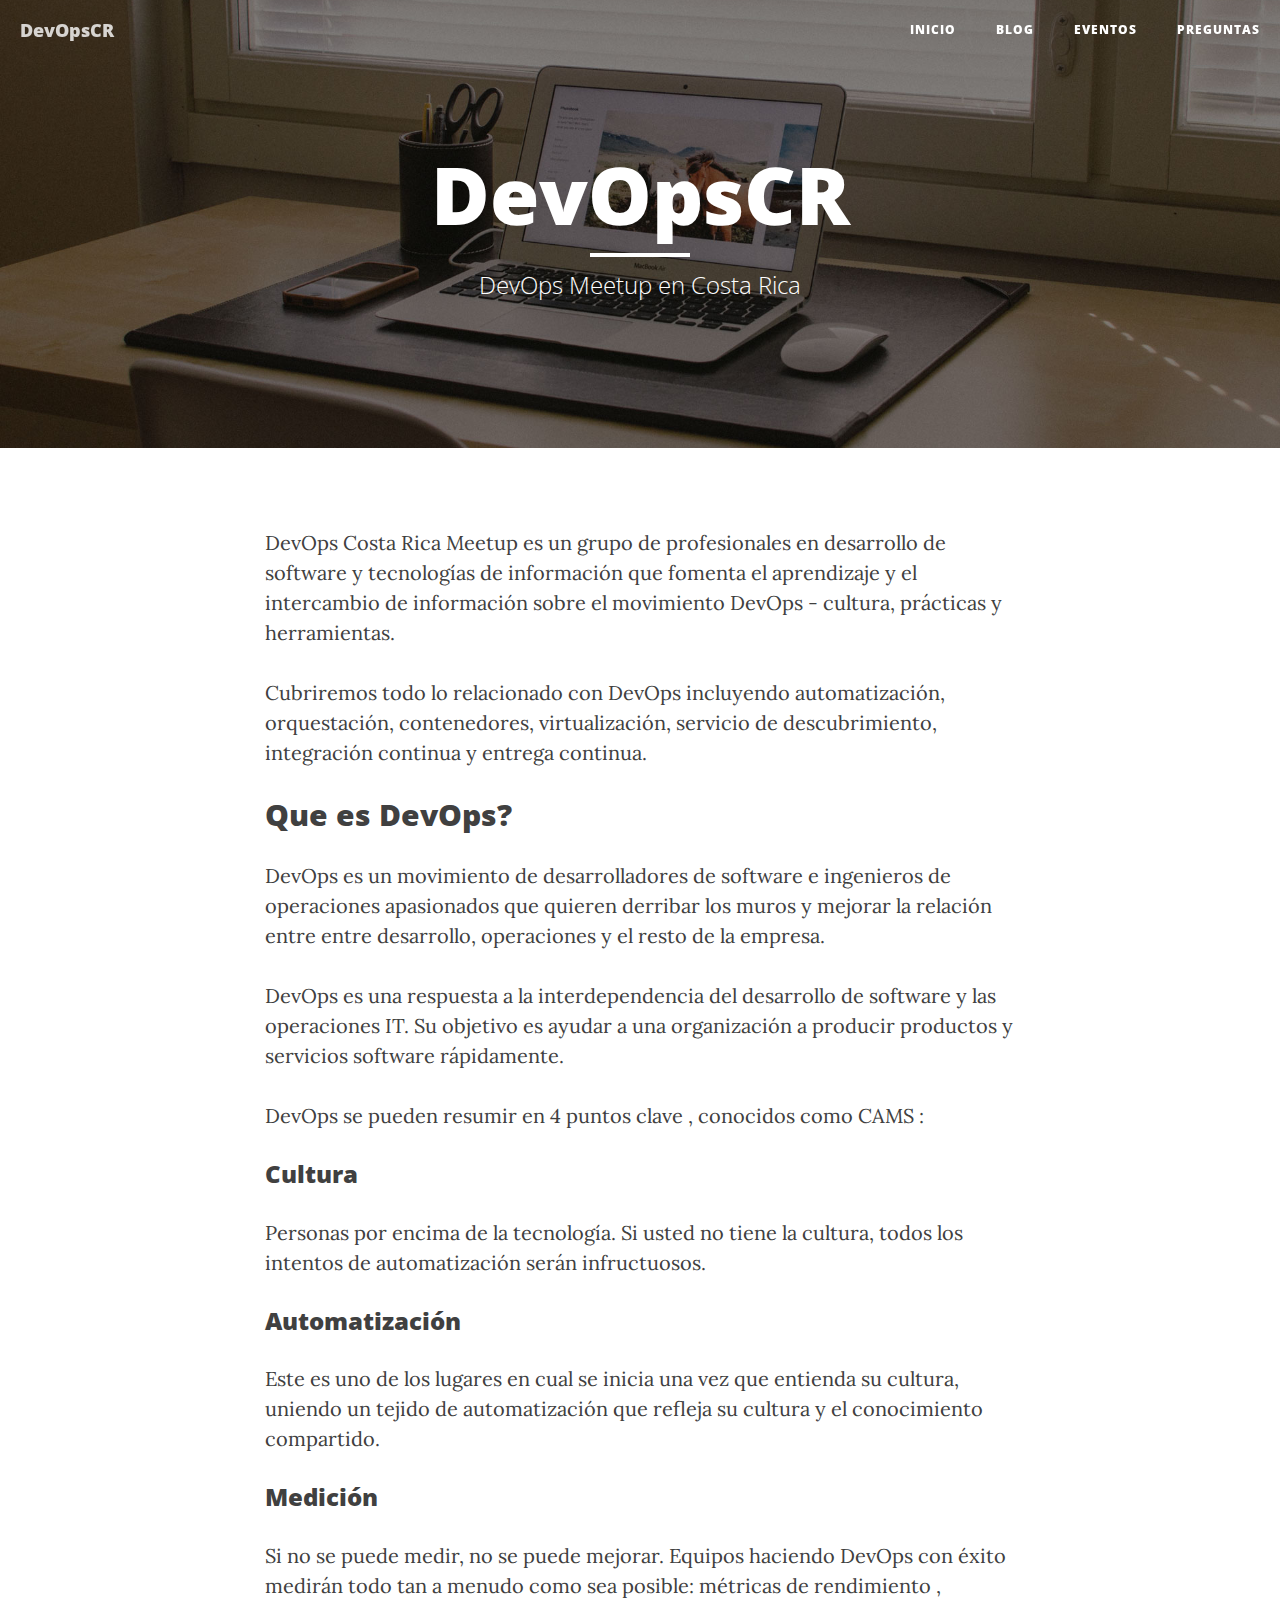
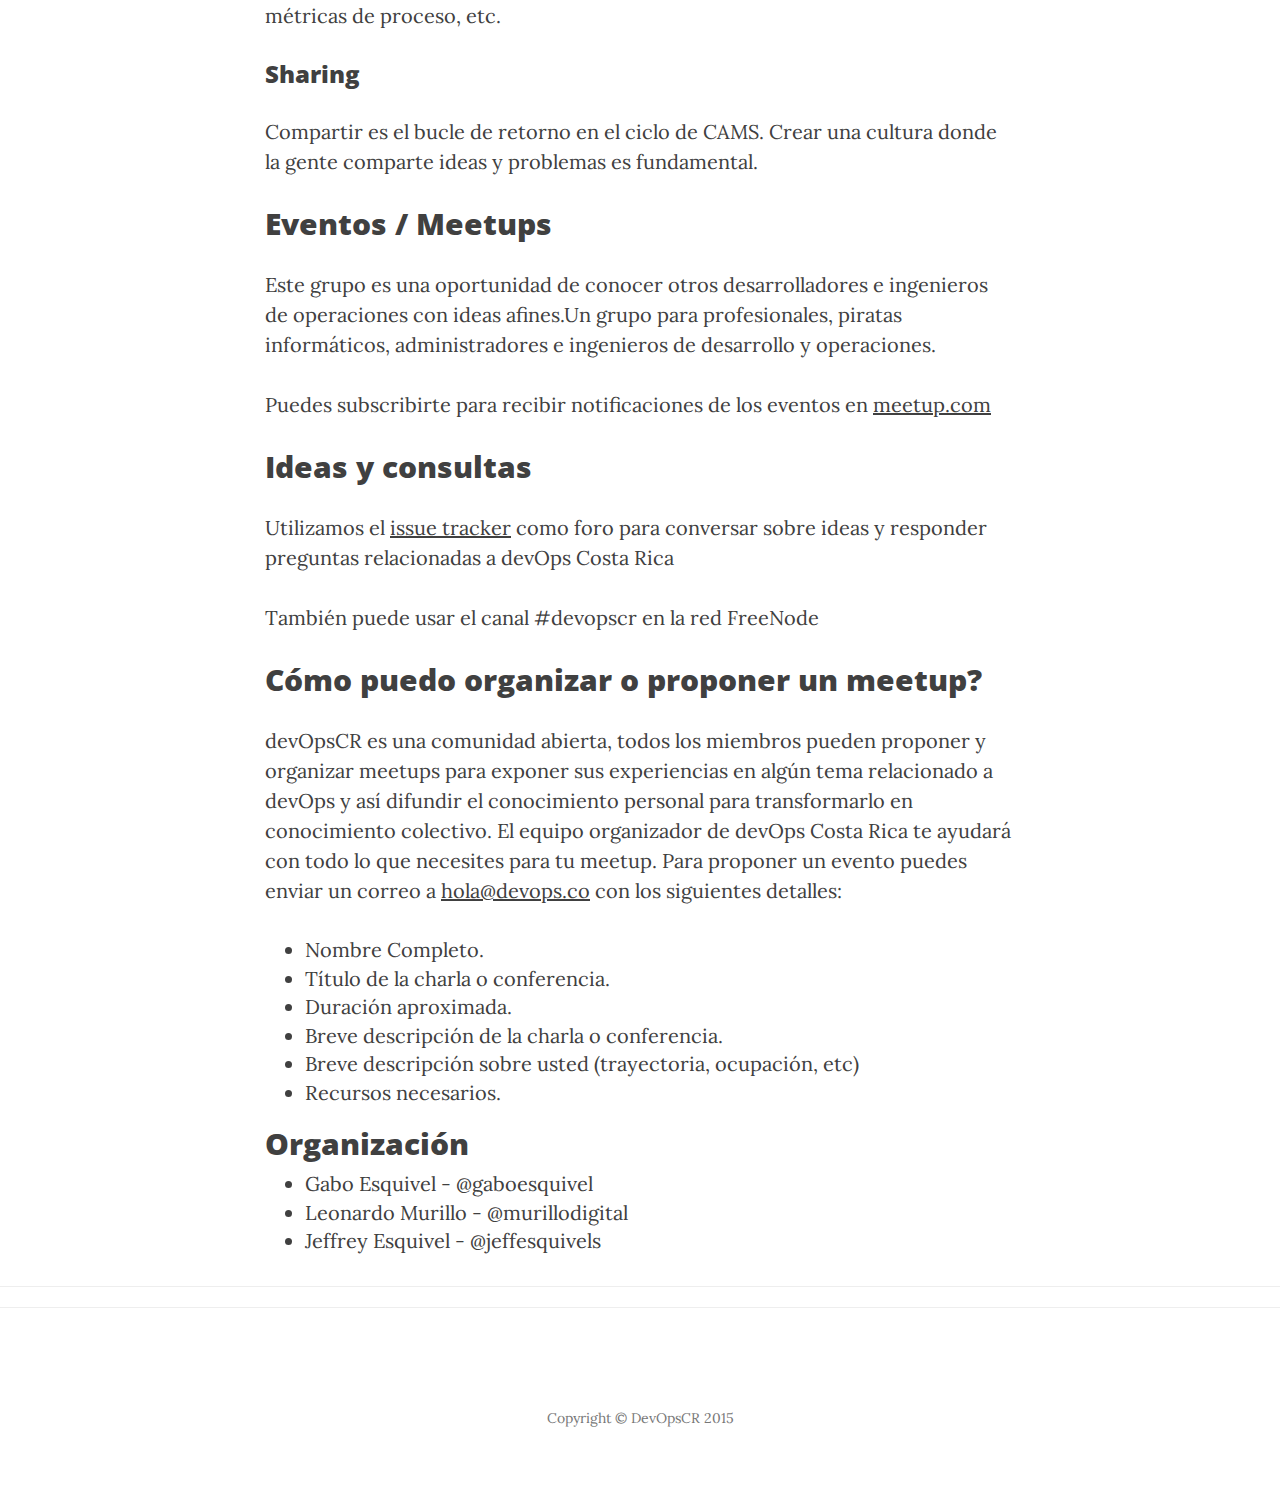
<file: index.html>
<!DOCTYPE html><html lang="en"><head><meta charset="utf-8"><meta name="viewport" content="width=device-width, initial-scale=1.0"><title>DevOpsCR</title><link href="http://maxcdn.bootstrapcdn.com/font-awesome/4.1.0/css/font-awesome.min.css" rel="stylesheet" type="text/css"><link href="http://fonts.googleapis.com/css?family=Lora:400,700,400italic,700italic" rel="stylesheet" type="text/css"><link href="http://fonts.googleapis.com/css?family=Open+Sans:300italic,400italic,600italic,700italic,800italic,400,300,600,700,800" rel="stylesheet" type="text/css"><link rel="stylesheet" href="/assets/css/app.css"><link rel="alternate" type="application/rss+xml" title="DevOpsCR RSS" href="/rss.xml"></head><body class="page-index index"><!-- Navigation--><nav class="navbar navbar-default navbar-custom navbar-fixed-top"><div class="container-fluid"><!-- Brand and toggle get grouped for better mobile display--><div class="navbar-header page-scroll"><button type="button" data-toggle="collapse" data-target="#bs-example-navbar-collapse-1" class="navbar-toggle"><span class="sr-only">Toggle navigation</span><span class="icon-bar"></span><span class="icon-bar"></span><span class="icon-bar"></span></button><a href="/" class="navbar-brand">DevOpsCR</a></div><!-- Collect the nav links, forms, and other content for toggling--><div id="bs-example-navbar-collapse-1" class="collapse navbar-collapse"><ul class="nav navbar-nav navbar-right"><li><a href="/">Inicio</a></li><li><a href="/blog">Blog</a></li><li><a href="http://www.meetup.com/devOps-Costa-Rica" target="_blank">Eventos</a></li><li><a href="https://github.com/devOpsCR/foro" target="_blank">Preguntas</a></li></ul></div><!-- /.navbar-collapse--></div><!-- /.container--></nav><!-- Page Header--><!-- Set your background image for this header on the line below.--><header style="background-image: url('/assets/images/home-bg.jpg')" class="intro-header"><div class="container"><div class="row"><div class="col-lg-8 col-lg-offset-2 col-md-10 col-md-offset-1"><div class="site-heading"><h1>DevOpsCR</h1><hr class="small"/><span class="subheading">DevOps Meetup en Costa Rica</span></div></div></div></div></header><div class="container"><div class="row"><div class="col-lg-8 col-lg-offset-2 col-md-10 col-md-offset-1"><p>DevOps Costa Rica Meetup es un grupo de profesionales en desarrollo de software y tecnologías de información que fomenta el aprendizaje y el intercambio de información sobre el movimiento DevOps - cultura, prácticas y herramientas.</p><p>Cubriremos todo lo relacionado con DevOps incluyendo automatización, orquestación, contenedores, virtualización, servicio de descubrimiento, integración continua y entrega continua.</p><h2><a id="user-content-que-es-devops" href="#que-es-devops" aria-hidden="true" class="anchor"><span class="octicon octicon-link"></span></a>Que es DevOps?</h2><p>DevOps es un movimiento de desarrolladores de software e ingenieros de operaciones apasionados que quieren derribar los muros y mejorar la relación entre entre desarrollo, operaciones y el resto de la empresa.</p><p>DevOps es una respuesta a la interdependencia del desarrollo de software y las operaciones IT. Su objetivo es ayudar a una organización a producir productos y servicios software rápidamente.</p><p>DevOps se pueden resumir en 4 puntos clave , conocidos como CAMS :</p><h3><a id="user-content-cultura" href="#cultura" aria-hidden="true" class="anchor"><span class="octicon octicon-link"></span></a>Cultura</h3><p>Personas por encima de la tecnología. Si usted no tiene la cultura, todos los intentos de automatización serán infructuosos.</p><h3><a id="user-content-automatización" href="#automatización" aria-hidden="true" class="anchor"><span class="octicon octicon-link"></span></a>Automatización</h3><p>Este es uno de los lugares en cual se inicia una vez que entienda su cultura, uniendo un tejido de automatización que refleja su cultura y el conocimiento compartido.</p><h3><a id="user-content-medición" href="#medición" aria-hidden="true" class="anchor"><span class="octicon octicon-link"></span></a>Medición</h3><p>Si no se puede medir, no se puede mejorar. Equipos haciendo DevOps con éxito medirán todo tan a menudo como sea posible: métricas de rendimiento , métricas de proceso, etc.</p><h3><a id="user-content-sharing" href="#sharing" aria-hidden="true" class="anchor"><span class="octicon octicon-link"></span></a>Sharing</h3><p>Compartir es el bucle de retorno en el ciclo de CAMS. Crear una cultura donde la gente comparte ideas y problemas es fundamental.</p><h2><a id="user-content-eventos--meetups" href="#eventos--meetups" aria-hidden="true" class="anchor"><span class="octicon octicon-link"></span></a>Eventos / Meetups</h2><p>Este grupo es una oportunidad de conocer otros desarrolladores e ingenieros de operaciones con ideas afines.Un grupo para profesionales, piratas informáticos, administradores e ingenieros de desarrollo y operaciones.</p><p>Puedes subscribirte para recibir notificaciones de los eventos en  <a href="http://www.meetup.com/devOps-Costa-Rica">meetup.com</a></p><h2><a id="user-content-ideas-y-consultas" href="#ideas-y-consultas" aria-hidden="true" class="anchor"><span class="octicon octicon-link"></span></a>Ideas y consultas</h2><p>Utilizamos el  <a href="https://github.com/devOpsCR/foro/issues">issue tracker</a>  como foro para conversar sobre ideas y responder preguntas relacionadas a devOps Costa Rica</p><p>También puede usar el canal #devopscr en la red FreeNode</p><h2><a id="user-content-cómo-puedo-organizar-o-proponer-un-meetup" href="#cómo-puedo-organizar-o-proponer-un-meetup" aria-hidden="true" class="anchor"><span class="octicon octicon-link"></span></a>Cómo puedo organizar o proponer un meetup?</h2><p>devOpsCR es una comunidad abierta, todos los miembros pueden proponer y organizar meetups para exponer sus experiencias en algún tema relacionado a devOps y así difundir el conocimiento personal para transformarlo en conocimiento colectivo. El equipo organizador de devOps Costa Rica te ayudará con todo lo que necesites para tu meetup. Para proponer un evento puedes enviar un correo a  <a href="mailto:hola@devops.co">hola@devops.co</a> con los siguientes detalles:</p><ul><li>Nombre Completo.</li><li>Título de la charla o conferencia.</li><li>Duración aproximada.</li><li>Breve descripción de la charla o conferencia.</li><li>Breve descripción sobre usted (trayectoria, ocupación, etc)</li><li>Recursos necesarios.</li></ul><h2><a id="user-content-organización" href="#organización" aria-hidden="true" class="anchor"><span class="octicon octicon-link"></span></a>Organización</h2><ul><li><a href="http://gaboesquivel.com/about">Gabo Esquivel</a> - <a href="https://twitter.com/gaboesquivel">@gaboesquivel</a></li><li><a href="https://cr.linkedin.com/pub/leonardo-murillo/48/107/698">Leonardo Murillo</a> - <a href="http://twitter.com/murillodigital">@murillodigital</a></li><li><a href="https://cr.linkedin.com/in/jeffreyesquivel">Jeffrey Esquivel</a> - <a href="https://twitter.com/jeffesquivels">@jeffesquivels</a></li></ul></div></div></div><hr><!-- Footer--><hr/><footer><div class="container"><div class="row"><div class="col-lg-8 col-lg-offset-2 col-md-10 col-md-offset-1"><p class="copyright text-muted">Copyright © DevOpsCR 2015</p></div></div></div></footer><!-- scripts--><script src="/assets/js/jquery.js"></script><script src="/assets/js/bootstrap.min.js"></script><script src="/assets/js/clean-blog.js"></script></body></html>
</file>
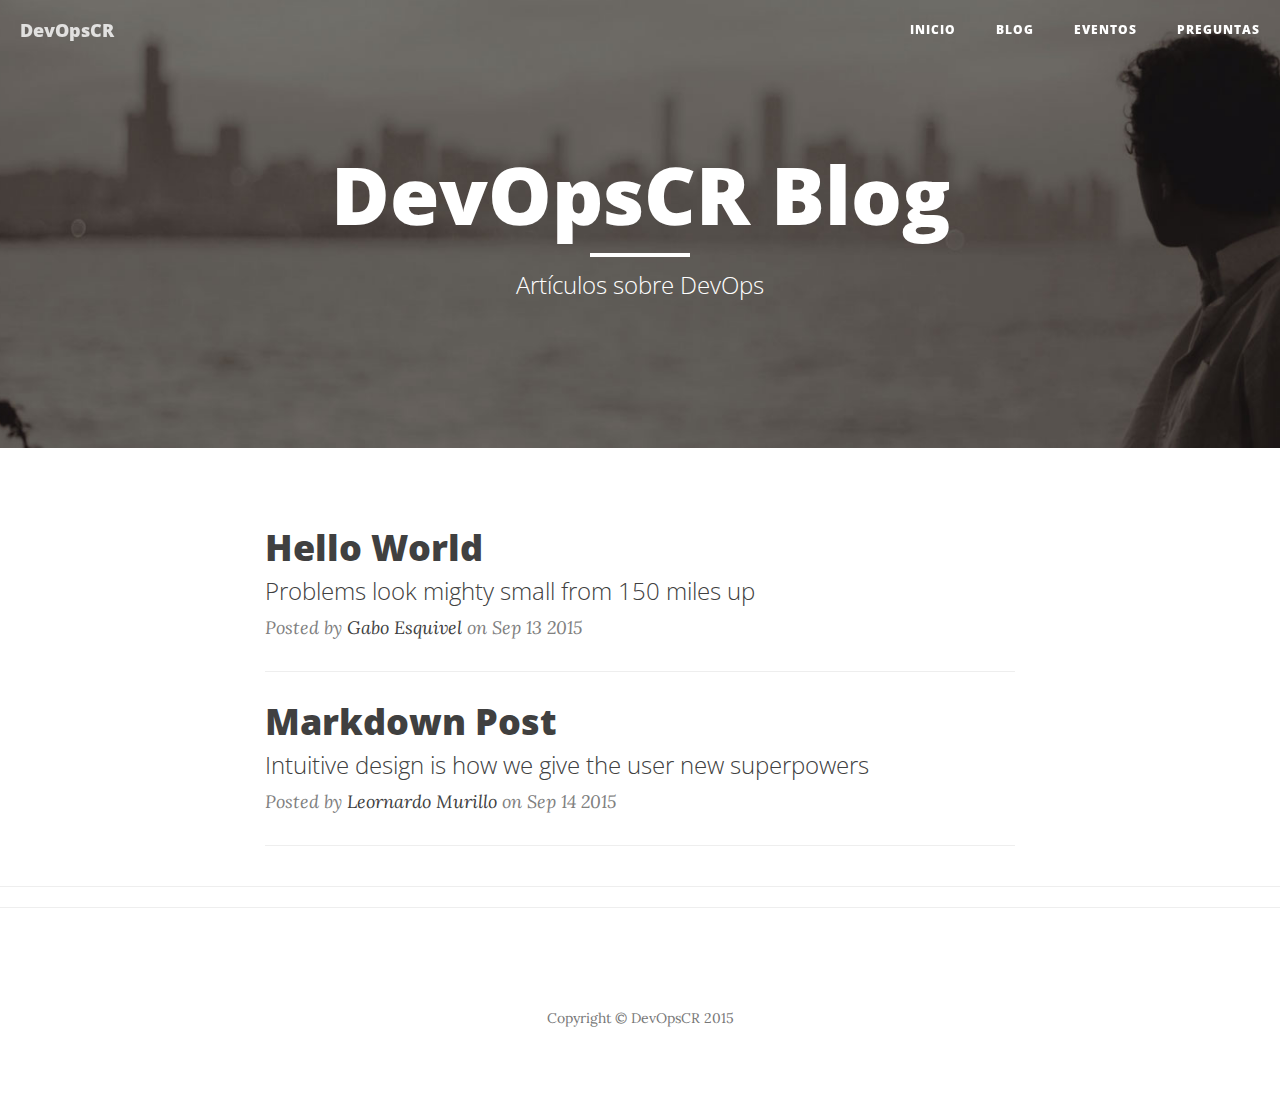
<file: blog.html>
<!DOCTYPE html><html lang="en"><head><meta charset="utf-8"><meta name="viewport" content="width=device-width, initial-scale=1.0"><title>DevOpsCR</title><link href="http://maxcdn.bootstrapcdn.com/font-awesome/4.1.0/css/font-awesome.min.css" rel="stylesheet" type="text/css"><link href="http://fonts.googleapis.com/css?family=Lora:400,700,400italic,700italic" rel="stylesheet" type="text/css"><link href="http://fonts.googleapis.com/css?family=Open+Sans:300italic,400italic,600italic,700italic,800italic,400,300,600,700,800" rel="stylesheet" type="text/css"><link rel="stylesheet" href="/assets/css/app.css"><link rel="alternate" type="application/rss+xml" title="DevOpsCR RSS" href="/rss.xml"></head><body class="page-blog blog"><!-- Navigation--><nav class="navbar navbar-default navbar-custom navbar-fixed-top"><div class="container-fluid"><!-- Brand and toggle get grouped for better mobile display--><div class="navbar-header page-scroll"><button type="button" data-toggle="collapse" data-target="#bs-example-navbar-collapse-1" class="navbar-toggle"><span class="sr-only">Toggle navigation</span><span class="icon-bar"></span><span class="icon-bar"></span><span class="icon-bar"></span></button><a href="/" class="navbar-brand">DevOpsCR</a></div><!-- Collect the nav links, forms, and other content for toggling--><div id="bs-example-navbar-collapse-1" class="collapse navbar-collapse"><ul class="nav navbar-nav navbar-right"><li><a href="/">Inicio</a></li><li><a href="/blog">Blog</a></li><li><a href="http://www.meetup.com/devOps-Costa-Rica" target="_blank">Eventos</a></li><li><a href="https://github.com/devOpsCR/foro" target="_blank">Preguntas</a></li></ul></div><!-- /.navbar-collapse--></div><!-- /.container--></nav><!-- Page Header--><!-- Set your background image for this header on the line below.--><header style="background-image: url('/assets/images/about-bg.jpg')" class="intro-header"><div class="container"><div class="row"><div class="col-lg-8 col-lg-offset-2 col-md-10 col-md-offset-1"><div class="site-heading"><h1>DevOpsCR Blog</h1><hr class="small"/><span class="subheading">Artículos sobre DevOps</span></div></div></div></div></header><div class="container"><div class="row"><div class="col-lg-8 col-lg-offset-2 col-md-10 col-md-offset-1"><div class="post-preview"><a href="/posts/hello-world"><h2 class="post-title">Hello World</h2><h3 class="post-subtitle">Problems look mighty small from 150 miles up</h3></a><p class="post-meta">Posted by&nbsp<a href="#">Gabo Esquivel</a> on Sep 13 2015</p></div><hr><div class="post-preview"><a href="/posts/hello-markdown"><h2 class="post-title">Markdown Post</h2><h3 class="post-subtitle">Intuitive design is how we give the user new superpowers</h3></a><p class="post-meta">Posted by&nbsp<a href="#">Leornardo Murillo</a> on Sep 14 2015</p></div><hr></div></div></div><hr><!-- Footer--><hr/><footer><div class="container"><div class="row"><div class="col-lg-8 col-lg-offset-2 col-md-10 col-md-offset-1"><p class="copyright text-muted">Copyright © DevOpsCR 2015</p></div></div></div></footer><!-- scripts--><script src="/assets/js/jquery.js"></script><script src="/assets/js/bootstrap.min.js"></script><script src="/assets/js/clean-blog.js"></script></body></html>
</file>
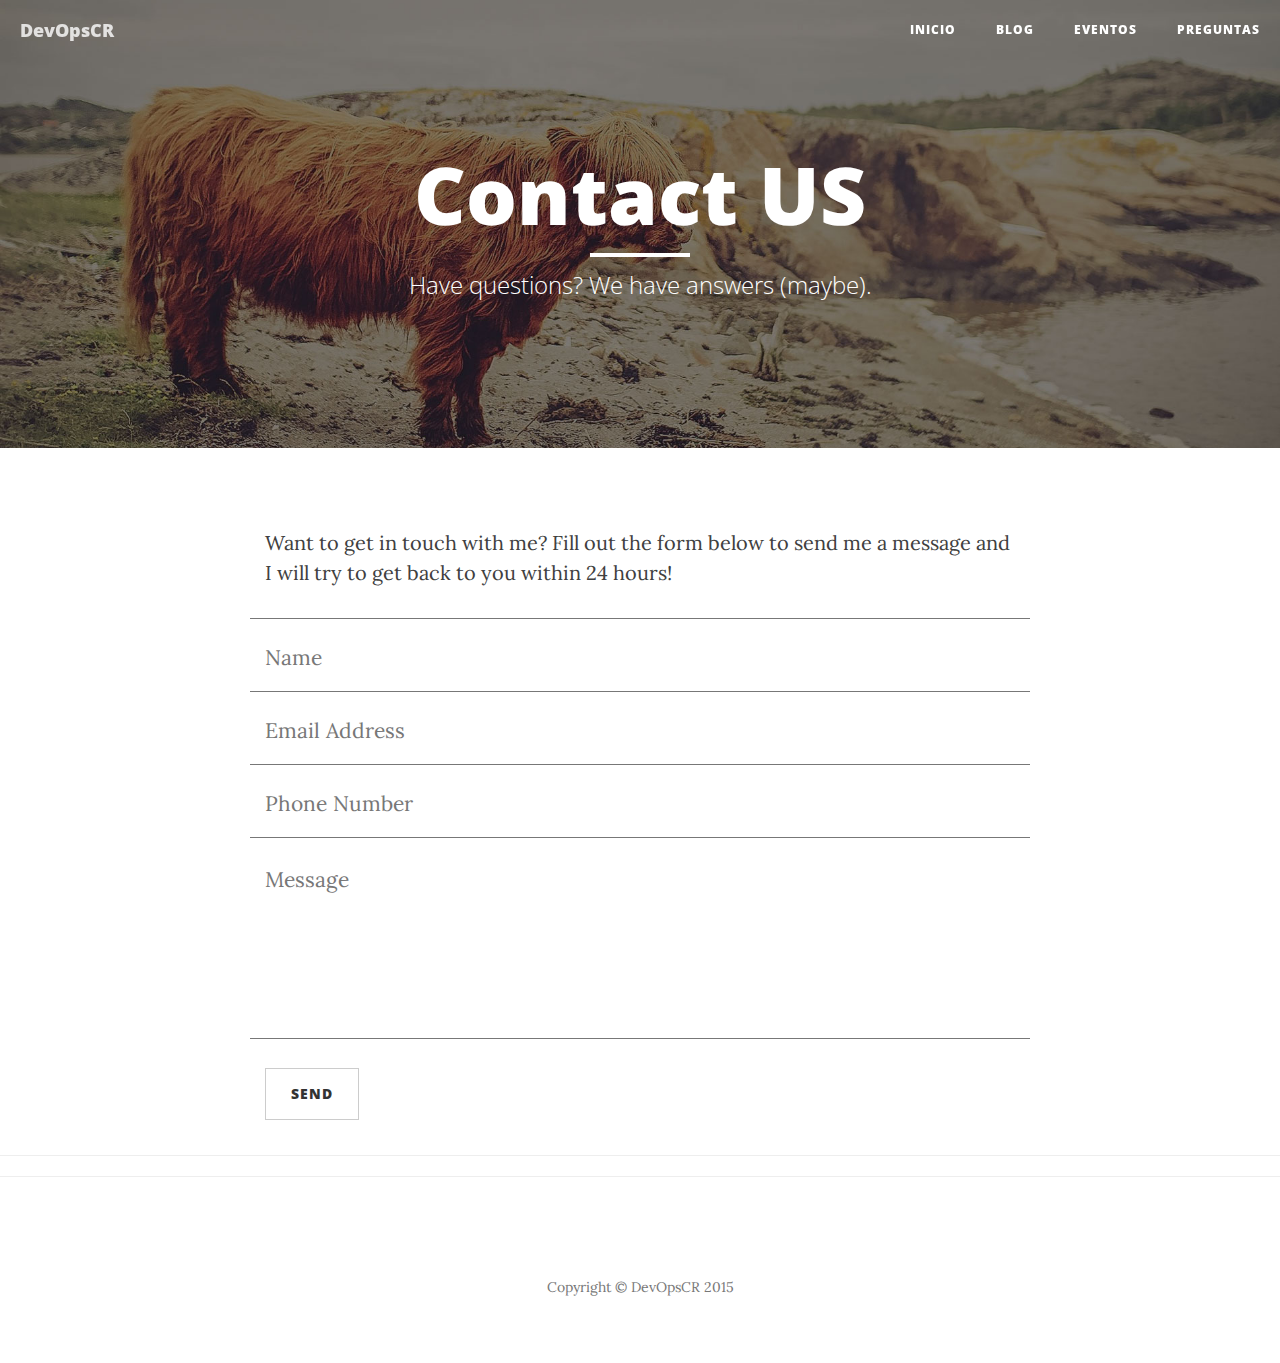
<file: contact.html>
<!DOCTYPE html><html lang="en"><head><meta charset="utf-8"><meta name="viewport" content="width=device-width, initial-scale=1.0"><title>DevOpsCR</title><link href="http://maxcdn.bootstrapcdn.com/font-awesome/4.1.0/css/font-awesome.min.css" rel="stylesheet" type="text/css"><link href="http://fonts.googleapis.com/css?family=Lora:400,700,400italic,700italic" rel="stylesheet" type="text/css"><link href="http://fonts.googleapis.com/css?family=Open+Sans:300italic,400italic,600italic,700italic,800italic,400,300,600,700,800" rel="stylesheet" type="text/css"><link rel="stylesheet" href="/assets/css/app.css"><link rel="alternate" type="application/rss+xml" title="DevOpsCR RSS" href="/rss.xml"></head><body class="page-contact contact"><!-- Navigation--><nav class="navbar navbar-default navbar-custom navbar-fixed-top"><div class="container-fluid"><!-- Brand and toggle get grouped for better mobile display--><div class="navbar-header page-scroll"><button type="button" data-toggle="collapse" data-target="#bs-example-navbar-collapse-1" class="navbar-toggle"><span class="sr-only">Toggle navigation</span><span class="icon-bar"></span><span class="icon-bar"></span><span class="icon-bar"></span></button><a href="/" class="navbar-brand">DevOpsCR</a></div><!-- Collect the nav links, forms, and other content for toggling--><div id="bs-example-navbar-collapse-1" class="collapse navbar-collapse"><ul class="nav navbar-nav navbar-right"><li><a href="/">Inicio</a></li><li><a href="/blog">Blog</a></li><li><a href="http://www.meetup.com/devOps-Costa-Rica" target="_blank">Eventos</a></li><li><a href="https://github.com/devOpsCR/foro" target="_blank">Preguntas</a></li></ul></div><!-- /.navbar-collapse--></div><!-- /.container--></nav><!-- Page Header--><!-- Set your background image for this header on the line below.--><header style="background-image: url('/assets/images/contact-bg.jpg')" class="intro-header"><div class="container"><div class="row"><div class="col-lg-8 col-lg-offset-2 col-md-10 col-md-offset-1"><div class="site-heading"><h1>Contact US</h1><hr class="small"/><span class="subheading">Have questions? We have answers (maybe).</span></div></div></div></div></header><div class="container"><div class="row"><div class="col-lg-8 col-lg-offset-2 col-md-10 col-md-offset-1"><p>Want to get in touch with me? Fill out the form below to send me a message and I will try to get back to you within 24 hours!</p><form id="contactForm" name="sentMessage" novalidate=""><div class="row control-group"><div class="form-group col-xs-12 floating-label-form-group controls"><label>Name</label><input id="name" type="text" placeholder="Name" required="" data-validation-required-message="Please enter your name." class="form-control"><p class="help-block text-danger"></p></div></div><div class="row control-group"><div class="form-group col-xs-12 floating-label-form-group controls"><label>Email Address</label><input id="email" type="email" placeholder="Email Address" required="" data-validation-required-message="Please enter your email address." class="form-control"><p class="help-block text-danger"></p></div></div><div class="row control-group"><div class="form-group col-xs-12 floating-label-form-group controls"><label>Phone Number</label><input id="phone" type="tel" placeholder="Phone Number" required="" data-validation-required-message="Please enter your phone number." class="form-control"><p class="help-block text-danger"></p></div></div><div class="row control-group"><div class="form-group col-xs-12 floating-label-form-group controls"><label>Message</label><textarea id="message" rows="5" placeholder="Message" required="" data-validation-required-message="Please enter a message." class="form-control"></textarea><p class="help-block text-danger"></p></div></div><br><div id="success"></div><div class="row"><div class="form-group col-xs-12"><button type="submit" class="btn btn-default">Send</button></div></div></form></div></div></div><hr><!-- Footer--><hr/><footer><div class="container"><div class="row"><div class="col-lg-8 col-lg-offset-2 col-md-10 col-md-offset-1"><p class="copyright text-muted">Copyright © DevOpsCR 2015</p></div></div></div></footer><!-- scripts--><script src="/assets/js/jquery.js"></script><script src="/assets/js/bootstrap.min.js"></script><script src="/assets/js/clean-blog.js"></script></body></html>
</file>
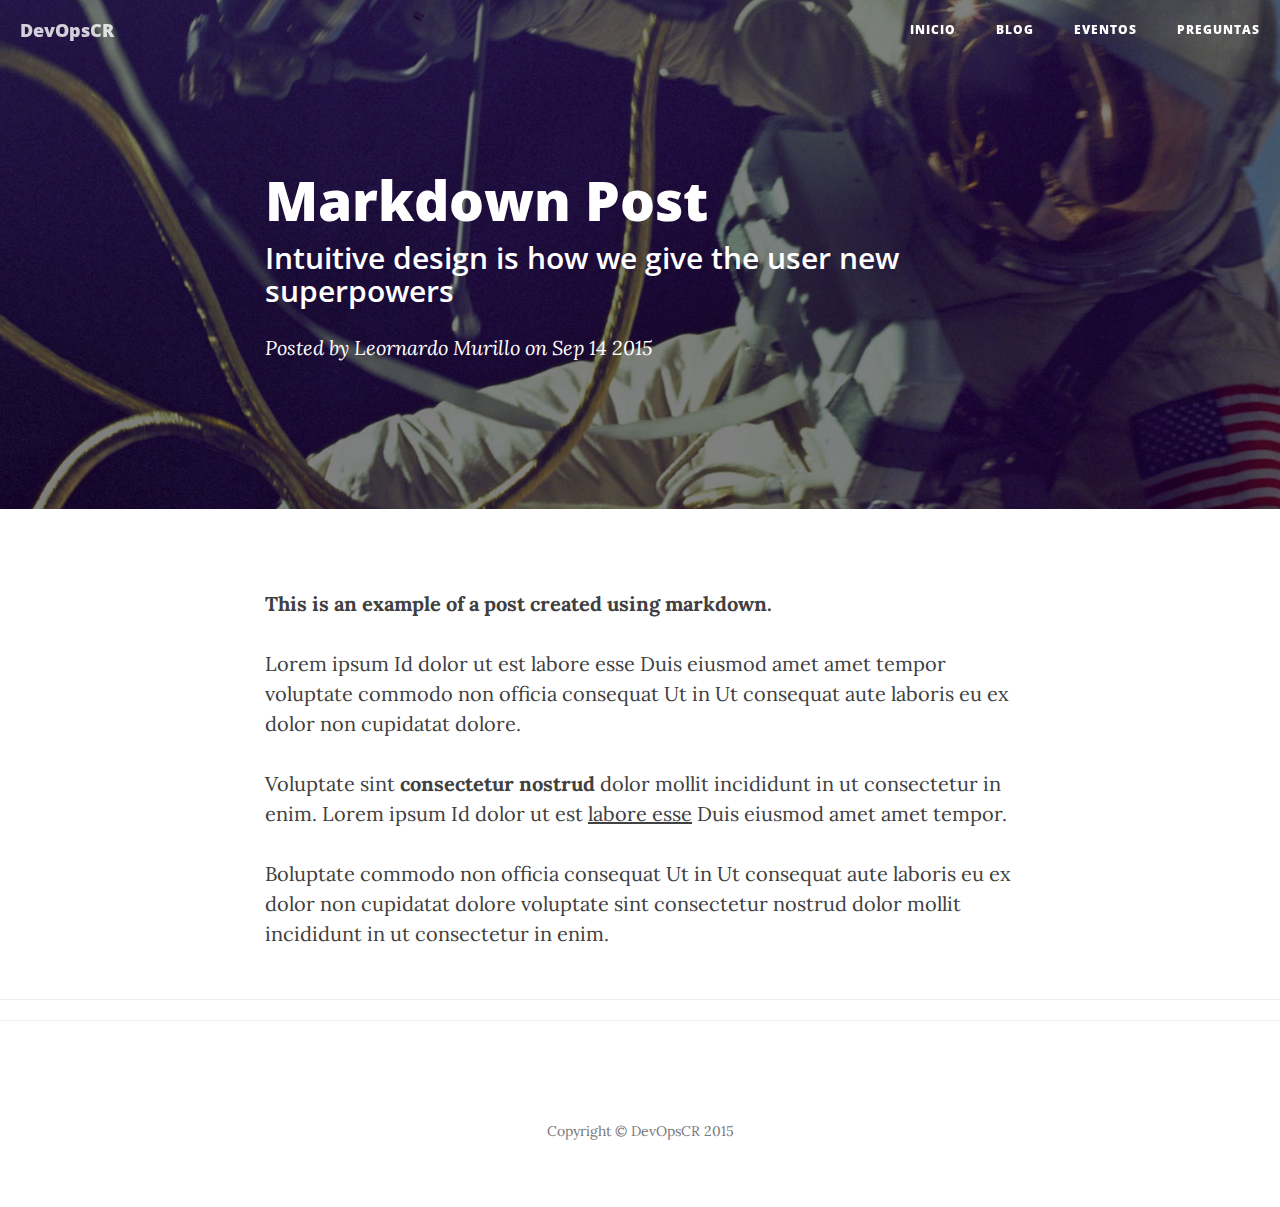
<file: posts/hello-markdown.html>
<!DOCTYPE html><html lang="en"><head><meta charset="utf-8"><meta name="viewport" content="width=device-width, initial-scale=1.0"><title>DevOpsCR</title><link href="http://maxcdn.bootstrapcdn.com/font-awesome/4.1.0/css/font-awesome.min.css" rel="stylesheet" type="text/css"><link href="http://fonts.googleapis.com/css?family=Lora:400,700,400italic,700italic" rel="stylesheet" type="text/css"><link href="http://fonts.googleapis.com/css?family=Open+Sans:300italic,400italic,600italic,700italic,800italic,400,300,600,700,800" rel="stylesheet" type="text/css"><link rel="stylesheet" href="/assets/css/app.css"><link rel="alternate" type="application/rss+xml" title="DevOpsCR RSS" href="/rss.xml"></head><body class="page-posts posts-hello-markdown"><!-- Navigation--><nav class="navbar navbar-default navbar-custom navbar-fixed-top"><div class="container-fluid"><!-- Brand and toggle get grouped for better mobile display--><div class="navbar-header page-scroll"><button type="button" data-toggle="collapse" data-target="#bs-example-navbar-collapse-1" class="navbar-toggle"><span class="sr-only">Toggle navigation</span><span class="icon-bar"></span><span class="icon-bar"></span><span class="icon-bar"></span></button><a href="/" class="navbar-brand">DevOpsCR</a></div><!-- Collect the nav links, forms, and other content for toggling--><div id="bs-example-navbar-collapse-1" class="collapse navbar-collapse"><ul class="nav navbar-nav navbar-right"><li><a href="/">Inicio</a></li><li><a href="/blog">Blog</a></li><li><a href="http://www.meetup.com/devOps-Costa-Rica" target="_blank">Eventos</a></li><li><a href="https://github.com/devOpsCR/foro" target="_blank">Preguntas</a></li></ul></div><!-- /.navbar-collapse--></div><!-- /.container--></nav><!-- Page Header--><!-- Set your background image for this header on the line below.--><header style="background-image: url('/assets/images/post-bg.jpg')" class="intro-header"><div class="container"><div class="row"><div class="col-lg-8 col-lg-offset-2 col-md-10 col-md-offset-1"><div class="post-heading"><h1>Markdown Post</h1><span class="subheading">Intuitive design is how we give the user new superpowers</span><span class="meta">Posted by&nbsp<a href="#">Leornardo Murillo</a> on Sep 14 2015</span></div></div></div></div></header><div class="container"><div class="row"><div class="col-lg-8 col-lg-offset-2 col-md-10 col-md-offset-1"><p><strong>This is an example of a post created using markdown.</strong></p>
<p>Lorem ipsum Id dolor ut est labore esse Duis eiusmod amet amet tempor voluptate commodo non officia consequat Ut in Ut consequat aute laboris eu ex dolor non cupidatat dolore.</p>
<p>Voluptate sint <strong>consectetur nostrud</strong> dolor mollit incididunt in ut consectetur in enim. Lorem ipsum Id dolor ut est <a href="#">labore esse</a> Duis eiusmod amet amet tempor.</p>
<p>Boluptate commodo non officia consequat Ut in Ut consequat aute laboris eu ex dolor non cupidatat dolore voluptate sint consectetur nostrud dolor mollit incididunt in ut consectetur in enim.</p></div></div></div><hr><!-- Footer--><hr/><footer><div class="container"><div class="row"><div class="col-lg-8 col-lg-offset-2 col-md-10 col-md-offset-1"><p class="copyright text-muted">Copyright © DevOpsCR 2015</p></div></div></div></footer><!-- scripts--><script src="/assets/js/jquery.js"></script><script src="/assets/js/bootstrap.min.js"></script><script src="/assets/js/clean-blog.js"></script></body></html>
</file>
